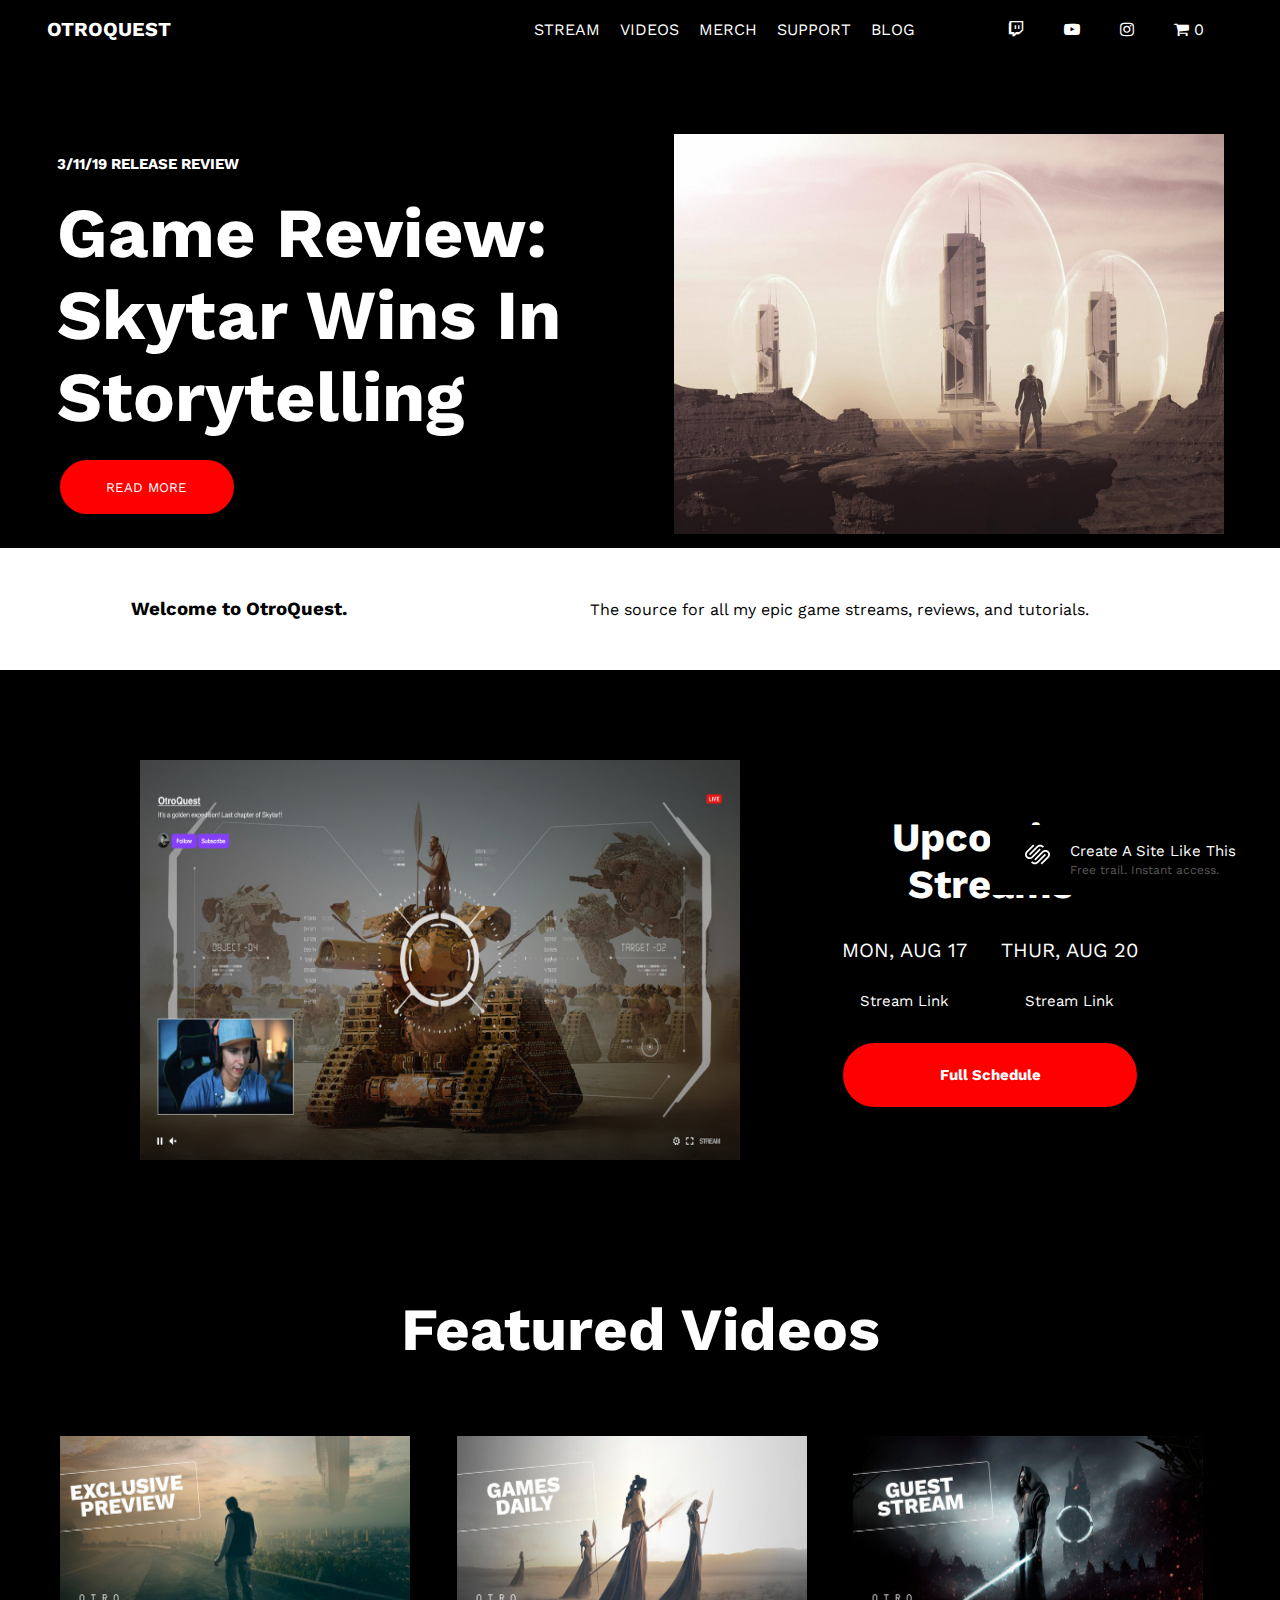
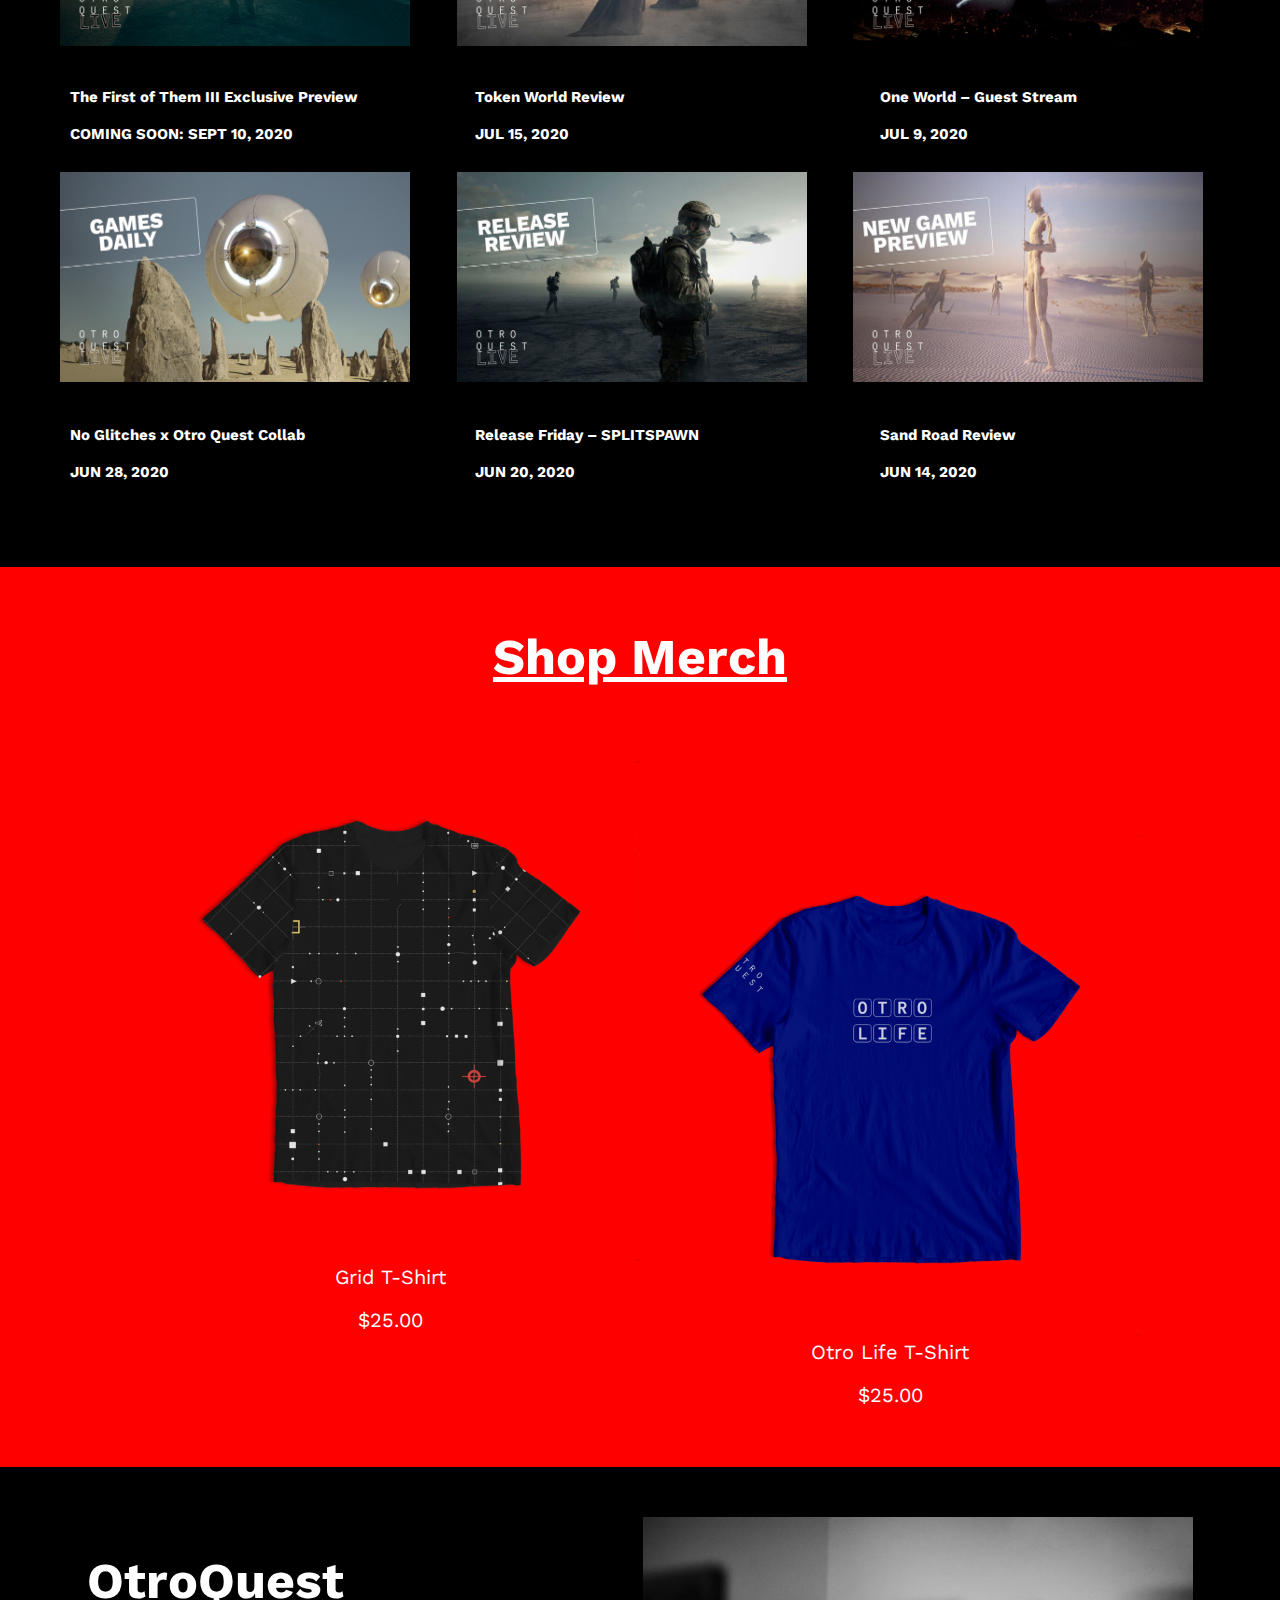
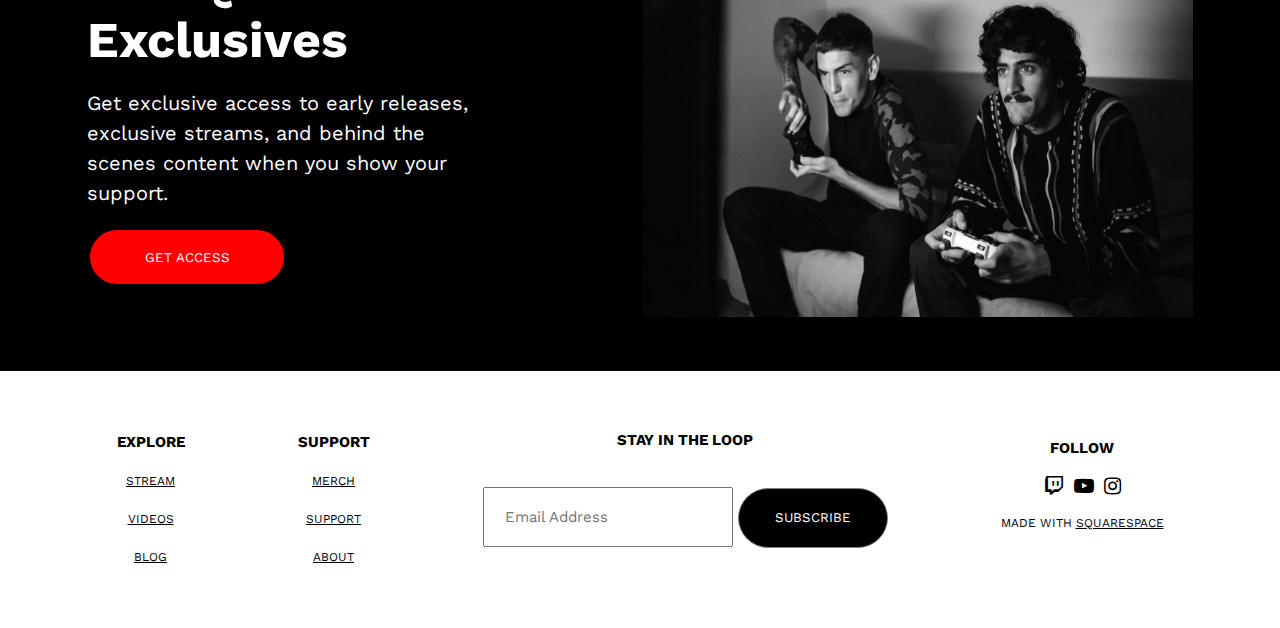
<file: index.html>
<!DOCTYPE html>
<html lang="en">
<head>
    <meta charset="UTF-8">
    <meta name="viewport" content="width=device-width, initial-scale=1.0">
    <title>OTROQUEST</title>
    <link rel="icon" type="image/icon" href="logo.jpg">
    <link rel="stylesheet" href="style.css">
    <link rel="stylesheet" href="https://cdnjs.cloudflare.com/ajax/libs/font-awesome/4.7.0/css/font-awesome.min.css">
    <link rel="preconnect" href="https://fonts.googleapis.com">
    <link rel="preconnect" href="https://fonts.gstatic.com" crossorigin>
    <link href="https://fonts.googleapis.com/css2?family=Work+Sans:ital,wght@0,100;0,200;0,300;0,400;0,500;0,600;0,700;0,800;0,900;1,100;1,200;1,300;1,400;1,500;1,600;1,700;1,800;1,900&display=swap" rel="stylesheet">
</head>
<body>
    <header>
    <div class="navbar">
            <a href="#" id="menu"><i class="fa fa-bars"></i></a>
        
            <a href="#" class="logo"><h3>OTROQUEST</h3></a>
    
        <ul class="links">
            <li><a href="#">STREAM</a></li>
            <li><a href="#">VIDEOS</a></li>
            <li><a href="#">MERCH</a></li>
            <li><a href="#">SUPPORT</a></li>
            <li><a href="#">BLOG</a></li> 
            </ul>
            <ul class="icons">
            <li><a href="#"><i class="fa fa-twitch"></i></a></li>
            <li><a href="#"><i class="fa fa-youtube-play"></i></a></li>
            <li><a href="#"><i class="fa fa-instagram"></i></a></li>
            <li><a href="#"><i class="fa fa-shopping-cart"></i>&nbsp;0</a></li>
            </ul>
        
    </div>
    </header>
    <div class="container1">
    <div> 
        <p id="datep">3/11/19  RELEASE REVIEW</p><br>
        <p id="reviewp">Game Review: <br>Skytar Wins In <br>Storytelling</p><br>
        <button id="read-button">READ MORE</button>
        
    </div>
    <div><img src="review.jpeg" alt="review-image" id="review-image"></div>
    </div>
    <div class="container2">
        <div><h3>Welcome to OtroQuest.</h3></div>
        <div><p>The source for all my epic game streams, reviews, and tutorials.</p></div>
        <br>
    </div>
    <div class="container3">
        <div><img src="stream.jpeg" alt="stream-image" id="stream-image"></div>
        <div id="grid1">
                <div id="t1"><h3>Upcoming <br>Streams</h3></div>
                <div id="t2"><p>MON, AUG 17</p></div>
                <div id="t2"><p>THUR, AUG 20</p></div>
                <div id="t3"><p>Stream Link</p></div>
                <div id="t3"><p>Stream Link</p></div>
                <div id="t4"><button id="full-button">Full Schedule</button></div>
        </div>

    </div>
    <div class="container4">
         <div id="c1"><h2>Featured Videos</h2></div>
         <div><iframe id="video" src="https://www.youtube-nocookie.com/embed/4ukDlFfChl4?si=9f79JNN7GA13QEHf" title="YouTube video player" frameborder="0" allow="accelerometer; autoplay; clipboard-write; encrypted-media; gyroscope; picture-in-picture; web-share" allowfullscreen></iframe><div><img src="1.jpg" alt="poster1" id="poster1"></div><br><p>The First of Them III Exclusive Preview</p><br><p>COMING SOON: SEPT 10, 2020</p></div>
         <div><iframe id="video" src="https://www.youtube-nocookie.com/embed/4ukDlFfChl4?si=5NC_DiybGyM1_Kvl" title="YouTube video player" frameborder="0" allow="accelerometer; autoplay; clipboard-write; encrypted-media; gyroscope; picture-in-picture; web-share" allowfullscreen></iframe><div><img src="2.jpg" alt="poster2" id="poster2"></div><br><p>Token World Review</p><br><p>JUL 15, 2020</p></div>
         <div><iframe id="video" src="https://www.youtube-nocookie.com/embed/4ukDlFfChl4?si=rtw_NpkMdl9DBj8M" title="YouTube video player" frameborder="0" allow="accelerometer; autoplay; clipboard-write; encrypted-media; gyroscope; picture-in-picture; web-share" allowfullscreen></iframe><div><img src="3.jpg" alt="poster3" id="poster3"></div><br><p>One World – Guest Stream</p><br><p>JUL 9, 2020</p></div>
         <div><iframe id="video" src="https://www.youtube-nocookie.com/embed/4ukDlFfChl4?si=0dgXZ1iuYQoulxyt" title="YouTube video player" frameborder="0" allow="accelerometer; autoplay; clipboard-write; encrypted-media; gyroscope; picture-in-picture; web-share" allowfullscreen></iframe><div><img src="4.png" alt="poster4" id="poster4"></div><br><p>No Glitches x Otro Quest Collab</p><br><p>JUN 28, 2020</p></div>
         <div><iframe id="video" src="https://www.youtube-nocookie.com/embed/4ukDlFfChl4?si=0dgXZ1iuYQoulxyt" title="YouTube video player" frameborder="0" allow="accelerometer; autoplay; clipboard-write; encrypted-media; gyroscope; picture-in-picture; web-share" allowfullscreen></iframe><div><img src="5.jpg" alt="poster5" id="poster5"></div><br><p>Release Friday – SPLITSPAWN</p><br><p>JUN 20, 2020</p></div>
         <div><iframe id="video" src="https://www.youtube-nocookie.com/embed/4ukDlFfChl4?si=0dgXZ1iuYQoulxyt" title="YouTube video player" frameborder="0" allow="accelerometer; autoplay; clipboard-write; encrypted-media; gyroscope; picture-in-picture; web-share" allowfullscreen></iframe><div><img src="6.jpg" alt="poster6" id="poster6"></div><br><p>Sand Road Review</p><br><p>JUN 14, 2020</p></div>
         <br><br><br><br>
    </div>
    <div class="container5">
        <div id="ts"><h3><a href="#" id="shop">Shop Merch</a></h3></div>
        <div><img src="tshirt1.png" alt="tshirt1" id="ts1"><p id="tpara">Grid T-Shirt</p><br><p id="tpara">$25.00</p></div>
        <div id="down"><img src="tshirt2.png" alt="tshirt2" id="ts2"><p id="tpara">Otro Life T-Shirt</p><br><p id="tpara">$25.00</p></div>
    </div>
    <div class="container6">
        <div><h3 id="eheading">OtroQuest <br>Exclusives</h3><br><p id="epara">Get exclusive access to early releases,<br>exclusive streams, and behind the <br>scenes content when you show your <br>support.</p><br><button id="get-button">GET ACCESS</button></div>
        <div><img src="exclusive.jpeg" alt="exclusive" id="exclusive-image"></div>
    </div>
    <div class="stick">
        <a class="fix" href="#">
        <div class="fixtag">
            <img src="logo-light.svg" alt="image">
            <p>Create A Site Like This <br><span>Free trail. Instant access.</span></p>
        </div></a>
    </div>
    <footer>
    <div class="container7">
        <div><h4>EXPLORE</h4><br><a href="#">STREAM</a><br><br><a href="#">VIDEOS</a><br><br><a href="#">BLOG</a></div>
        <div><h4>SUPPORT</h4><br><a href="#">MERCH</a><br><br><a href="#">SUPPORT</a><br><br><a href="#">ABOUT</a></div>
        <div id="loop"><h4>STAY IN THE LOOP</h4><br><br><span><input type="email" value="" id="email" placeholder="Email Address">  <button id="sub-button">SUBSCRIBE</button></span></div>
        <div id="follow"><h4>FOLLOW</h4><br><span><a href="#"><i class="fa fa-twitch"></i></a>        &nbsp;<a href="#"><i class="fa fa-youtube-play"></i></a>        &nbsp;<a href="#"><i class="fa fa-instagram"></i></a></span><br><br><p id="para7">MADE WITH <a href="#">SQUARESPACE</a></p></div>
    </div>
    </footer>
</body>
</file>
<file: style.css>
*{
    margin: auto;
    padding: 0%;
    box-sizing: border-box;
    font-family: Work sans;
}
#menu{
    display: none;
    color: #fff;
}
.navbar{
    display: flex;
    background-color: black;
    justify-content: space-between; 
    align-items: center;
    padding: 10px 20px;
    position: sticky;
}
.logo{
    display: flex;
    justify-content: center;
    text-decoration: none;
    color: white;
    font-size: 17px;
    font-weight: bolder;
}
.navbar a h3{
    padding-right: 300px;
}
.links{
    display: flex;
    text-decoration: none;
    color: #fff;
    list-style-type: none;
    justify-content: right;

}
.links a{
    text-decoration: none;
    color: white;
    padding: 10px;
  }
.icons{
    display: flex;
    text-decoration: none;
    list-style-type: none;
    color: #fff;
    padding: 10px;
}
.icons a{
    text-decoration: none;
    color: #fff;
    padding: 20px;
}
.container1{
    display: flex;
    justify-content: space-evenly;
    align-items: center;
    flex-direction: row;
    background-color: black;
    padding-top: 75px;
    padding-bottom: 10px;
    flex-wrap: wrap-reverse;
   
}
#review-image{
    width: 550px;
    height: 400px;
    animation: shutter 0.5s ease 0s 1 normal forwards;
}
#review-image:not-visited{
    display: hidden;
}
#datep{
    color: white;
    font-size: 15px;
    font-weight: bolder;
    font-family: Work sans;
    animation: myAnim 2s ease 0s 1 normal forwards;
}
#reviewp{
    color: #fff;
    font-size: 70px;
    font-weight: bolder;
    animation: myAnim 2s ease 0s 1 normal forwards;
}
#read-button{
    width: 180px;
    height: 60px;
    background-color: #ff0000;
    color: #ffffff;
    border-radius: 30px;
    border: solid #000;
    cursor: pointer;
    animation: myAnim 2s ease 0s 1 normal forwards;
}
#read-button:hover{
    background-color: rgb(237, 102, 102);
}
.container2{
    display: flex;
    flex-direction: row;
    justify-content: space-between;
    align-items: center;
    background-color: white;
    padding: 50px;
    gap: 40px;
    padding-left: 30px;
    animation: myAnim 2s ease 0s 1 normal forwards;

}
.container3{
    display: flex;
    flex-direction: row;
    justify-content: center;
    align-items: center;
    background-color: #000;
    padding: 90px;
}
#stream-image{
    width: 600px;
    height: 400px;
    animation: shutter 0.5s ease 0s 1 normal forwards;
}
.container3 h3{
    color: #ffffff;
    font-size: 40px;
    animation: myAnim 2s ease 0s 1 normal forwards;
}
#grid1{
    display: grid;
    grid-template-columns: auto auto;
    gap: 30px;
}
#t2{
    color: #ffffff;
    font-size: 20px;
    animation: myAnim 2s ease 0s 1 normal forwards;
}
#t3{
    color: #fff;
    font-size: 15px;
    animation: myAnim 2s ease 0s 1 normal forwards;
}
#t4{
    grid-column: 1 / span 2;
    animation: myAnim 2s ease 0s 1 normal forwards;
}
#t1{
    grid-column-start: 1;
    grid-column-end: 3;
    text-align: center;
    animation: myAnim 2s ease 0s 1 normal forwards;
}
#full-button{
    width: 300px;
    height: 70px;
    color: #fff;
    background-color: #ff0000;
    font-weight: bolder;
    font-size: 15px;
    border-radius: 35px;
    border: solid #000;
    cursor: pointer;
    animation: myAnim 2s ease 0s 1 normal forwards;
}
#full-button:hover{
    background-color: rgb(237, 102, 102);
}
.container4{
    display: grid;
    grid-template-columns: auto auto auto;
    text-align: center;
    justify-content: space-between;
    gap: 10px;
    background-color: #000;
    padding: 0px 60px;
    
}
#c1{
    grid-column-start: 1;
    grid-column-end: 4;
    padding: 40px 0px;
}
#c1 > h2{
    color: #fff;
    font-size: 60px;
    font-weight: bolder;
    animation: myAnim 2s ease 0s 1 normal forwards;
}
.container4 p{
    color: #fff;
    font-size: 15px;
    font-weight: bold;
    text-align: left;
    padding-left: 10px;
    animation: myAnim 2s ease 0s 1 normal forwards;
    
}
#video{
    width: 350px;
    height: 250px;
    position: relative;
}


#poster1:hover{ 
    display: none;
}

#poster1{
    width: 350px;
    height: 210px;
    position: absolute;
    top: 1436px;
    left: 60px;
}
#poster2{
    width: 350px;
    height: 210px;
    position: absolute;
    top: 1436px;
    left: 456.5px;
}
#poster2:hover{
    display: none;
}
#poster3{
    width: 350px;
    height: 210px;
    position: absolute;
    top: 1436px;
    left: 853px;
}
#poster3:hover{ 
    display: none;
}
#poster4{
    width: 350px;
    height: 210px;
    position: absolute;
    top: 1772px;
    left: 60px;
}
#poster4:hover{ 
    display: none;
}
#poster5{
    width: 350px;
    height: 210px;
    position: absolute;
    top: 1772px;
    left: 456.5px;
}
#poster5:hover{ 
    display: none;
}
#poster6{
    width: 350px;
    height: 210px;
    position: absolute;
    top: 1772px;
    left: 853px;
}
#poster6:hover{ 
    display: none;
}



.container5{
    display: grid;
    grid-template-columns: auto auto;
    justify-content: center;
    align-items: center;
    background-color: red;
    padding: 60px;
}
#ts{
    grid-column-start: 1;
    grid-column-end: 3;
    color: red;

}
#shop{
    text-decoration: underline;
    color: #ffffff;
    font-size: 50px;
    animation: myAnim 2s ease 0s 1 normal forwards;
}
#ts1{
    width: 500px;
    height: 500px;
    animation: shutter 0.5s ease 0s 1 normal forwards;
    cursor: pointer;
}
#ts2{
    width: 500px;
    height: 500px;
    animation: shutter 0.5s ease 0s 1 normal forwards;
    cursor: pointer;
}
#tpara{
    color: #ffffff;
    text-align: center;
    font-size: 20px;
    animation: myAnim 2s ease 0s 1 normal forwards;
}
#down{
    padding-top: 150px;
}
.container6{
    display: flex;
    flex-direction: row;
    background-color: #000;
    padding: 50px 0px;
}
#eheading{
    color: #fff;
    font-size: 50px;
    animation: myAnim 2s ease 0s 1 normal forwards;
}
#epara{
    color: #fff;
    font-size: 20px;
    line-height: 30px;
    animation: myAnim 2s ease 0s 1 normal forwards;
}
#exclusive-image{
    width: 550px;
    height: 400px;
    animation: shutter 0.5s ease 0s 1 normal forwards;
}
#get-button{
    width: 200px;
    height: 60px;
    background-color: #ff0000;
    color: #ffffff;
    border-radius: 30px;
    border: solid #000;
    cursor: pointer;
    animation: myAnim 2s ease 0s 1 normal forwards;
}
#get-button:hover{
    background-color: rgb(237, 102, 102);
}
.container7{
    display: flex;
    justify-content: center;
    padding: 60px;
    text-align: center;
    align-items: baseline;
}
.container7 h4{
    font-size: 15px;
    animation: myAnim 2s ease 0s 1 normal forwards;
    font-weight: bolder;
}
.container7 a{
    color: #000;
    font-size: 12px;
    animation: myAnim 2s ease 0s 1 normal forwards;
}
#para7{
    font-size: 12px;
}
.container7 i{
    font-size: 20px;
}
input{
    width: 250px;
    height: 60px;
    padding-left: 20px;
    font-size: 15px;
    animation: myAnim 2s ease 0s 1 normal forwards;
}
#sub-button{
    width: 150px;
    height: 60px;
    color: #fff;
    background-color: #000;
    border-radius: 30px;
    border: solid 1px gray;
    animation: myAnim 2s ease 0s 1 normal forwards;
    cursor: pointer;
}
#sub-button:hover{
    background-color: #766e6e;
}
#loop{
    padding-bottom: 20px;
    animation: myAnim 2s ease 0s 1 normal forwards;
}
#follow{
    padding-bottom: 30px;
    animation: myAnim 2s ease 0s 1 normal forwards;
}

.stick{
    position: fixed;
    bottom: 5px;
    right: 0px;
    
}
.stick .fix{
    display: flex;
    background-color:black;
    padding: 15px 25px;
    height: 70px;
    width: 280px;
    position: sticky;
    float: right;
    margin-right: 10px;
    margin-top: 10px;
    
}
.stick .fix .fixtag img{
    height: 25px;
    width: 25px;
    float: left;
    align-items: center;
}
.stick .fix .fixtag p{
    font-size: 15px;
    padding-left: 20px;
    color: white;
    float: right;
}
.stick .fix .fixtag p span{
    padding-bottom: 10px;
    font-size: 12px;
    color: rgb(92, 88, 88);
    
}
.stick a::before {
  background: rgb(134, 130, 130);
  content: "";
  inset: 0;
  position: absolute;
  transform: scaleX(0);
  transform-origin: right;
  transition: transform 0.5s ease-in-out;
  z-index: 1;
  opacity: 0.4;
}

.stick a:hover::before {
  transform: scaleX(1);
  transform-origin: left;
}
@keyframes shutter {
	0% {
		transform: scaleX(0);
		transform-origin: 0% 0%;
	}

	100% {
		transform: scaleX(1);
		transform-origin: 0% 0%;
	}
}
@keyframes myAnim {
	0% {
		opacity: 0;
		transform: translateY(-50px);
	}

	100% {
		opacity: 1;
		transform: translateY(0);
	}
}
@media only screen and (max-width: 400px) {
    *{
        margin: auto;
        padding: 0%;
        box-sizing: border-box;
        width: 100%;
        padding-right: -20px;
    
    }
    .links{
        display: none;
    }
    .icons{
        display: none;
    }
    .logo{
        padding-left: 50px;
    }
    
    .container1{
        flex-direction: column-reverse;
        gap: 20px;
        padding-left: 50px;
        width: 100%;
    }
    .container1 #reviewp{
        font-size: 40px;
    }
    .container1 #review-image{
        width: 250px;
        height: 150px;
    }
    .container2{
        flex-direction: column;
        justify-content: space-evenly;
        padding-bottom: -50px;
        width: 100%;
    }
    .container2 h3{
        padding-left: 0px;
    }
    .container2 p{
        padding-left: 0px;

    }
    .container3{
        flex-direction: column;
        gap: 20px;
        width: 100%;
    }
    #grid1{
        padding-right: 40px;
    }
    .container3 #stream-image{
        width: 250px;
        height: 125px;
    }
    #t1{
        padding-right: 30px;
        font-size: 20px;
    }
    #t2{
        font-size: 15px;
        padding-right: 30px;
    }
    #t3{
        font-size: 10px;
        padding-right: 30px;
    }
    
    .container4{
        display: none;
        width: 100%;
    }
    .container4 #grid1{
        padding-left: 50px;
    }
    #full-button{
        width: 190px;
        height: 50px;
    }
    #video{
        display: none;
    }
    .container4 p{
        display: none;
    }
    .container4 h2{
        display: none;
    }
    #poster1, #poster2, #poster3, #poster4, #poster5, #poster6{
        display: none;
    }
    .container4{
        margin-top: -300px;
    }
    
    .container5{
        display: grid;
        grid-template-rows: auto;
        width: 100%;
    }
    #shop{
        font-size: 35px;
        text-align: center;
    }
    #ts{
        padding-left: 100px;
    }
    .container5 #ts1{
        width: 200px;
        height: 200px;
    }
    .container5 #ts2{
        width: 200px;
        height: 200px;
    }
    .container6{
        flex-direction: column;
        gap: 20px;
        width: 100%;
    }
    #eheading{
        font-size: 40px;
    }
    .container6 div{
        padding-left: 15px;
    }
    .container6 #exclusive-image{
        width: 250px;
        height: 150px;
    }
    .container7{
        flex-direction: column;
        gap: 20px;
        width: 100%;
    }
    #sub-button{
        margin: 15px;
    }
    .stick{
        
        display: none;
        
    }
    .stick .fix{
        display: none;
    
    }
}
    

@media only screen and (max-width: 600px) {
*{
    margin: auto;
    padding: 0%;
    box-sizing: border-box;

}
.links{
    display: none;
}
.icons a{
    display: none;
}
.logo{
    text-align: center;
    justify-content: center;
}
#menu{
    display: block;
}
.container1{
    flex-direction: column-reverse;
    gap: 20px;
}
#reviewp{
    font-size: 50px;
}
#review-image{
    width: 350px;
    height: 200px;
}
.container2{
    flex-direction: column;
    justify-content: baseline;
}
.container2 p{
    padding-left: 100px;
}
.container3{
    flex-direction: column;
    gap: 20px;
    padding-left: 60px;

}
#stream-image{
    width: 350px;
    height: 200px;
}
.container4{
    display: grid;
    grid-template-rows: auto auto;
    

}
#c1 > h2{
    font-size: 40px;
    font-weight: bolder;
    animation: myAnim 2s ease 0s 1 normal forwards;
}
.container4 div #video{
    width: 150px;
    height: 75px;
}
.container4 div #poster1{
    width: 150px;
    height: 75px;
    top: 1920px;
}
.container4 div #poster2{
    width: 150px;
    height: 75px;
    top: 1920px;
    left: 225px;
}
.container4 div #poster3{
    width: 150px;
    height: 75px;
    top: 1920px;
    left: 390px;
}
.container4 div #poster4{
    width: 150px;
    height: 75px;
    top: 2064px;
}
.container4 div #poster5{
    width: 150px;
    height: 75px;
    top: 2064px;
    left: 225px;
}
.container4 div #poster6{
    width: 150px;
    height: 75px;
    top: 2064px;
    left: 390px;
}
c1 > h2{
    font-size: 25px;
    font-weight: bolder;
}
.container4 p{
    font-size: 7px;
}

.container5{
    display: grid;
    grid-template-rows: auto;
}
#ts1{
    width: 250px;
    height: 250px;
}
#ts2{
    width: 250px;
    height: 250px;
}
.container6{
    flex-direction: column;
    gap: 20px;
}
#exclusive-image{
    width: 350px;
    height: 200px;
}
.container7{
    flex-direction: column;
    gap: 20px;
}
#sub-button{
    margin: 15px;
}
.stick{
    position: fixed;
    bottom: 5px;
    left: 10px;
    display: none;
    
}
}

@media only screen and (max-width: 900px) {
    *{
        margin: auto;
        padding: 0%;
        box-sizing: border-box;
    
    }
    
    .links{
        display: none;
    }
    .icons{
        display: flex;
    }
    #menu{
        display: inline;
    }
    .container1{
        flex-direction: column-reverse;
        gap: 20px;
    }
    #reviewp{
        font-size: 50px;
    }
    #review-image{
        width: 450px;
        height: 300px;
    }
    .container2{
        flex-direction: column;
        justify-content: baseline;
    }
    .container2 h3{
        padding-left: 15px;
    }
    .container2 p{
        padding-left: 15px;
    }
    .container3{
        flex-direction: column;
        gap: 20px;
        padding-left: 80px;

    
    }
    #stream-image{
        width: 450px;
        height: 300px;
    }
    .container4{
        display: grid;
        grid-template-columns: auto auto;
    }
    #video{
        width: 200px;
        height: 100px;
    }
    #poster1{
        width: 200px;
        height: 100px;
        top: 1958px;
    }
    #poster2{
        width: 200px;
        height: 100px;
        top: 1958px;
        left: 350px;
    }
    #poster3{
        width: 200px;
        height: 100px;
        top: 1958px;
        left: 640px;
    }
    #poster4{
        width: 200px;
        height: 100px;
        top: 2127px;
    }
    #poster5{
        width: 200px;
        height: 100px;
        left: 350px;
        top: 2127px;
    }
    #poster6{
        width: 200px;
        height: 100px;
        left: 640px;
        top: 2127px;
    }

    c1 > h2{
        font-size: 25px;
        font-weight: bolder;
    }
    .container4 p{
        font-size: 7px;
    }
    
    .container5{
        display: grid;
        grid-template-rows: auto;
    }
    #ts1{
        width: 250px;
        height: 350px;
    }
    #ts2{
        width: 250px;
        height: 350px;
    }
    .container6{
        flex-direction: column;
        gap: 20px;
    }
    #exclusive-image{
        width: 450px;
        height: 300px;
    }
    .container7{
        flex-direction: column;
        gap: 20px;
    }
    #sub-button{
        margin: 15px;
    }
        }
</file>
